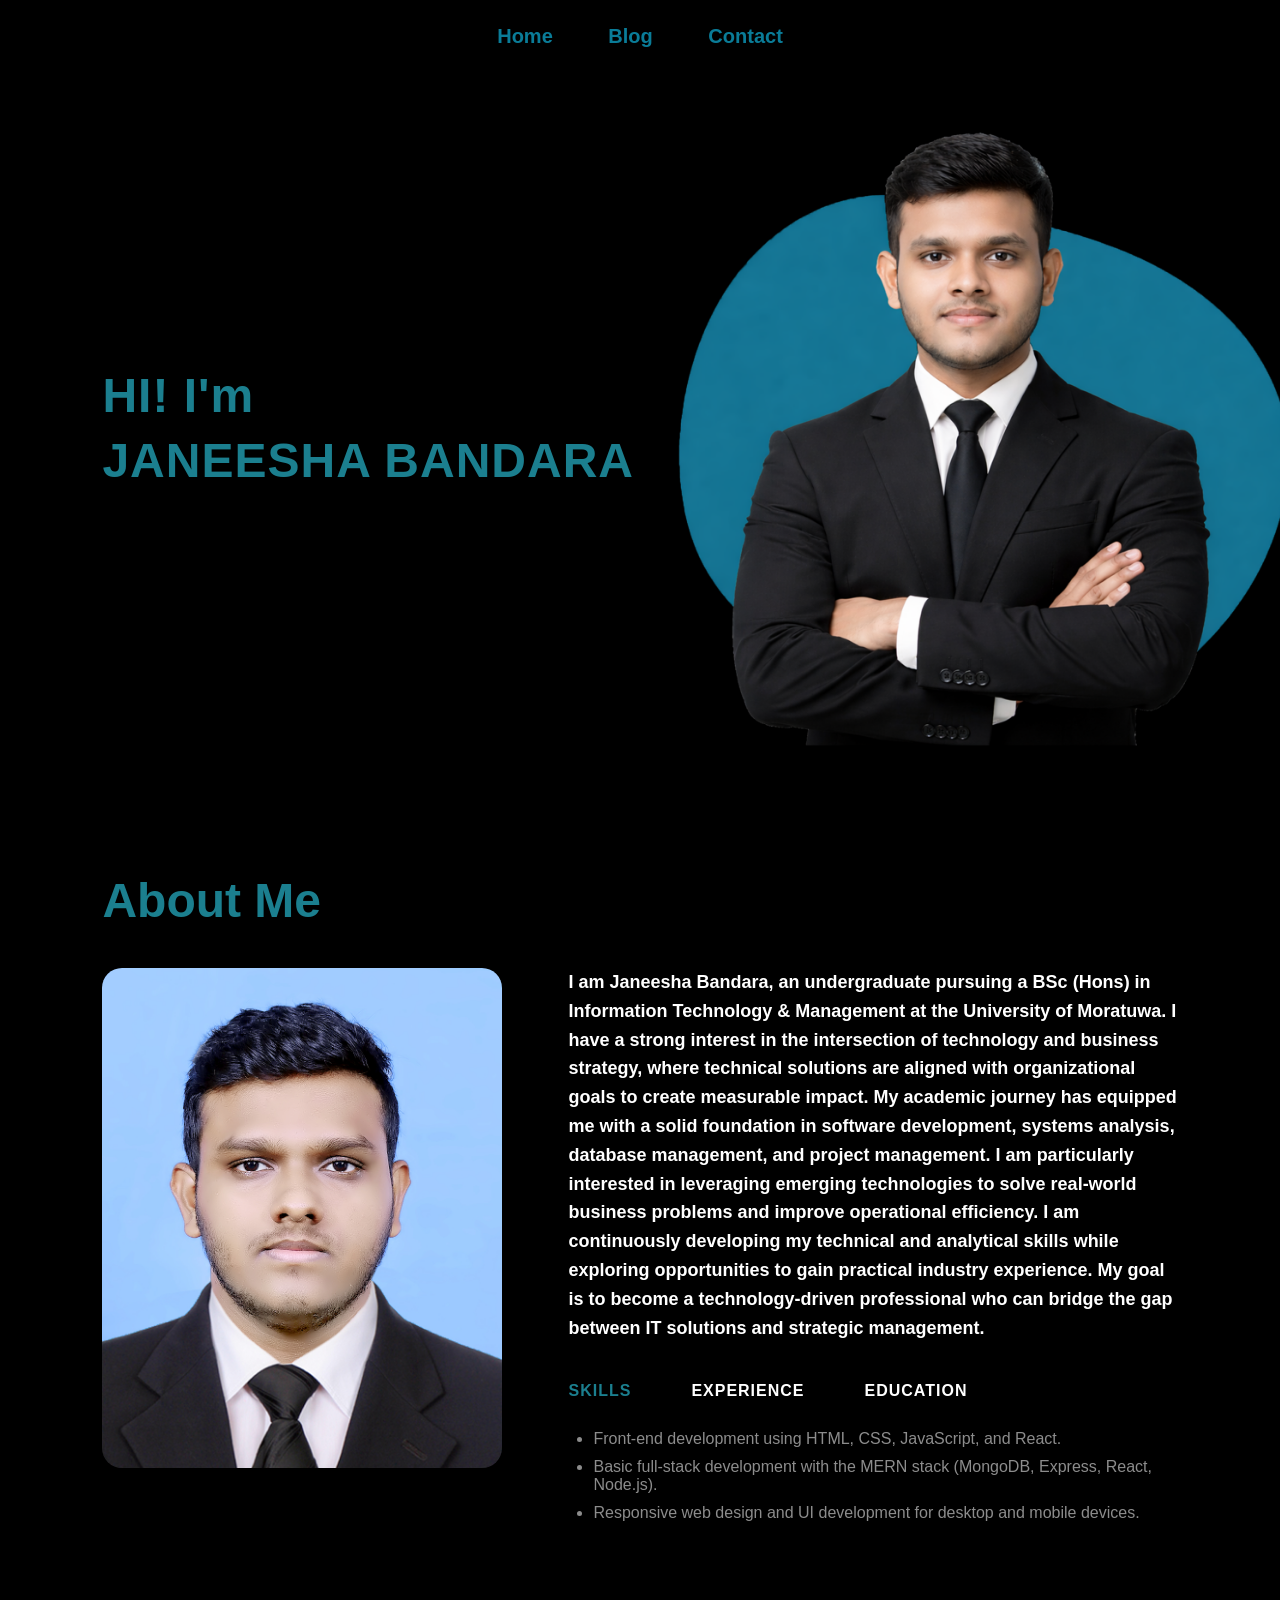
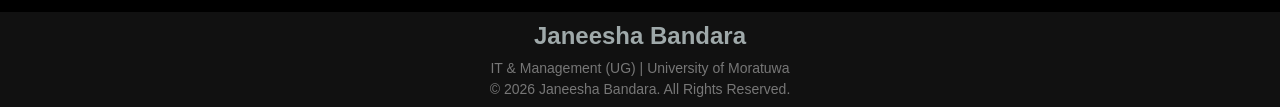
<file: index.html>
<!DOCTYPE html>
<html lang="en">
<head>
    <meta charset="UTF-8">
    <meta name="viewport" content="width=device-width, initial-scale=1.0">
    <title>ME</title>
    <link rel="stylesheet" href="styles.css">
</head>
<body>

    <nav>
        <a href="index.html">Home</a>
        <a href="blog.html">Blog</a>
        <a href="contact.html">Contact</a>
    </nav>

    <section class="hero">
        <div class="hero-text">
            <h1 class="fade-in-section">HI! I'm</h1>
            <h1 class="fade-in-section">JANEESHA BANDARA</h1>
        </div>

        <div class="hero-image">
            <img class="fade-in-section" src="./assets/jannesha.png" alt="Profile Image">
        </div>
    </section>


    <section class="about">
        <h2 class="fade-in-section">About Me</h2>

        <div class="about-container">
            <div class="about-image">
                <img class="fade-in-section" src="./assets/jannesha2.jpeg" alt="About Image">
            </div>

            <div class="about-content">
                <p class="fade-in-section">
                    I am Janeesha Bandara, an undergraduate pursuing a BSc (Hons) in Information Technology & Management at the University of Moratuwa. I have a strong interest in the intersection of technology and business strategy, where technical solutions are aligned with organizational goals to create measurable impact.

                    My academic journey has equipped me with a solid foundation in software development, systems analysis, database management, and project management. I am particularly interested in leveraging emerging technologies to solve real-world business problems and improve operational efficiency.

                    I am continuously developing my technical and analytical skills while exploring opportunities to gain practical industry experience. My goal is to become a technology-driven professional who can bridge the gap between IT solutions and strategic management.
                </p>

                <div class="about-tabs">
                    <span id="skills-tab" onclick="showDetails('skills')">SKILLS</span>
                    <span id="experience-tab" onclick="showDetails('experience')">EXPERIENCE</span>
                    <span id="education-tab" onclick="showDetails('education')">EDUCATION</span>
                </div>

                <div class="skills" id="skills">
                    <ul>
                        <li>Front-end development using HTML, CSS, JavaScript, and React.</li>
                        <li>Basic full-stack development with the MERN stack (MongoDB, Express, React, Node.js).</li>
                        <li>Responsive web design and UI development for desktop and mobile devices.</li>
                    </ul>
                </div>

                <div class="experience" id="experience">
                    <ul>
                        <li>Built personal web projects including portfolio and e-commerce applications.</li>
                        <li>Developed a MERN stack application with features like cart, checkout, and payment integration.</li>
                        <li>Practiced version control and project management using Git and GitHub.</li>
                    </ul>
                </div>

                <div class="education" id="education">
                    <ul>
                        <li>Currently studying Information Technology & Management at University of Moratuwa.</li>
                        <li>Successfully completed CA level 2 .</li>
                        <li>Continuously improving programming skills through projects and practical development.</li>
                    </ul>
                </div>
            </div>
        </div>
    </section>

    <footer class="footer">
        <div class="footer-content">
            <h3>Janeesha Bandara</h3>
            <p>IT & Management (UG) | University of Moratuwa</p>
            <p class="copyright">
                © 2026 Janeesha Bandara. All Rights Reserved.
            </p>
        </div>
    </footer>

    <script src="script.js"></script>

    
</body>
</html>
</file>
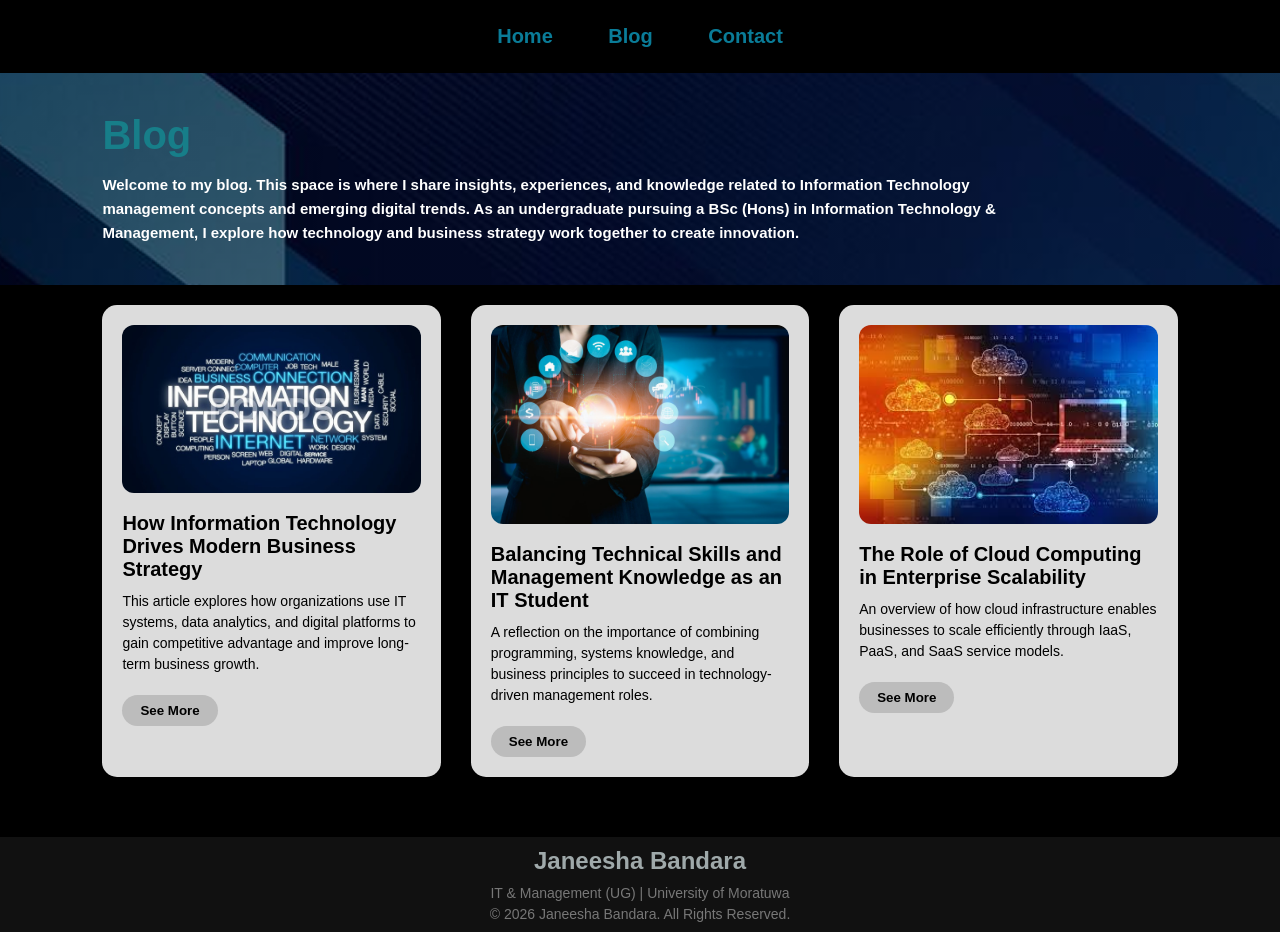
<file: blog.html>
<!DOCTYPE html>
<html lang="en">
<head>
    <meta charset="UTF-8">
    <meta name="viewport" content="width=device-width, initial-scale=1.0">
    <title>Blog</title>
    <link rel="stylesheet" href="styles.css">
</head>
<body>

    <nav>
        <a href="index.html">Home</a>
        <a href="blog.html">Blog</a>
        <a href="contact.html">Contact</a>
    </nav>

    <section class="blog-header">
        
        <h1>Blog</h1>
        <p>
            Welcome to my blog. This space is where I share insights, experiences,
            and knowledge related to Information Technology management concepts and
            emerging digital trends. As an undergraduate pursuing a BSc (Hons) in
            Information Technology & Management, I explore how technology and business
            strategy work together to create innovation.
        </p>
    </section>

    <section class="blog-container">

        <!-- CARD 1 -->
        <div class="blog-card">
            <img src="./assets/blog1.jpg" alt="Blog Image">
            <h3>How Information Technology Drives Modern Business Strategy</h3>
            <p>
                This article explores how organizations use IT systems, data analytics,
                and digital platforms to gain competitive advantage and improve
                long-term business growth.
            </p>
            <button>See More</button>
        </div>

        <!-- CARD 2 -->
        <div class="blog-card">
            <img src="./assets/blog2.jpg" alt="Blog Image">
            <h3>Balancing Technical Skills and Management Knowledge as an IT Student</h3>
            <p>
                A reflection on the importance of combining programming, systems
                knowledge, and business principles to succeed in technology-driven
                management roles.
            </p>
            <button>See More</button>
        </div>

        <!-- CARD 3 -->
        <div class="blog-card">
            <img src="./assets/blog3.jpg" alt="Blog Image">
            <h3>The Role of Cloud Computing in Enterprise Scalability</h3>
            <p>
                An overview of how cloud infrastructure enables businesses to scale
                efficiently through IaaS, PaaS, and SaaS service models.
            </p>
            <button>See More</button>
        </div>

    </section>

    <footer class="footer">
        <div class="footer-content">
            <h3>Janeesha Bandara</h3>
            <p>IT & Management (UG) | University of Moratuwa</p>
            <p class="copyright">
                © 2026 Janeesha Bandara. All Rights Reserved.
            </p>
        </div>
    </footer>

</body>
</html>
</file>
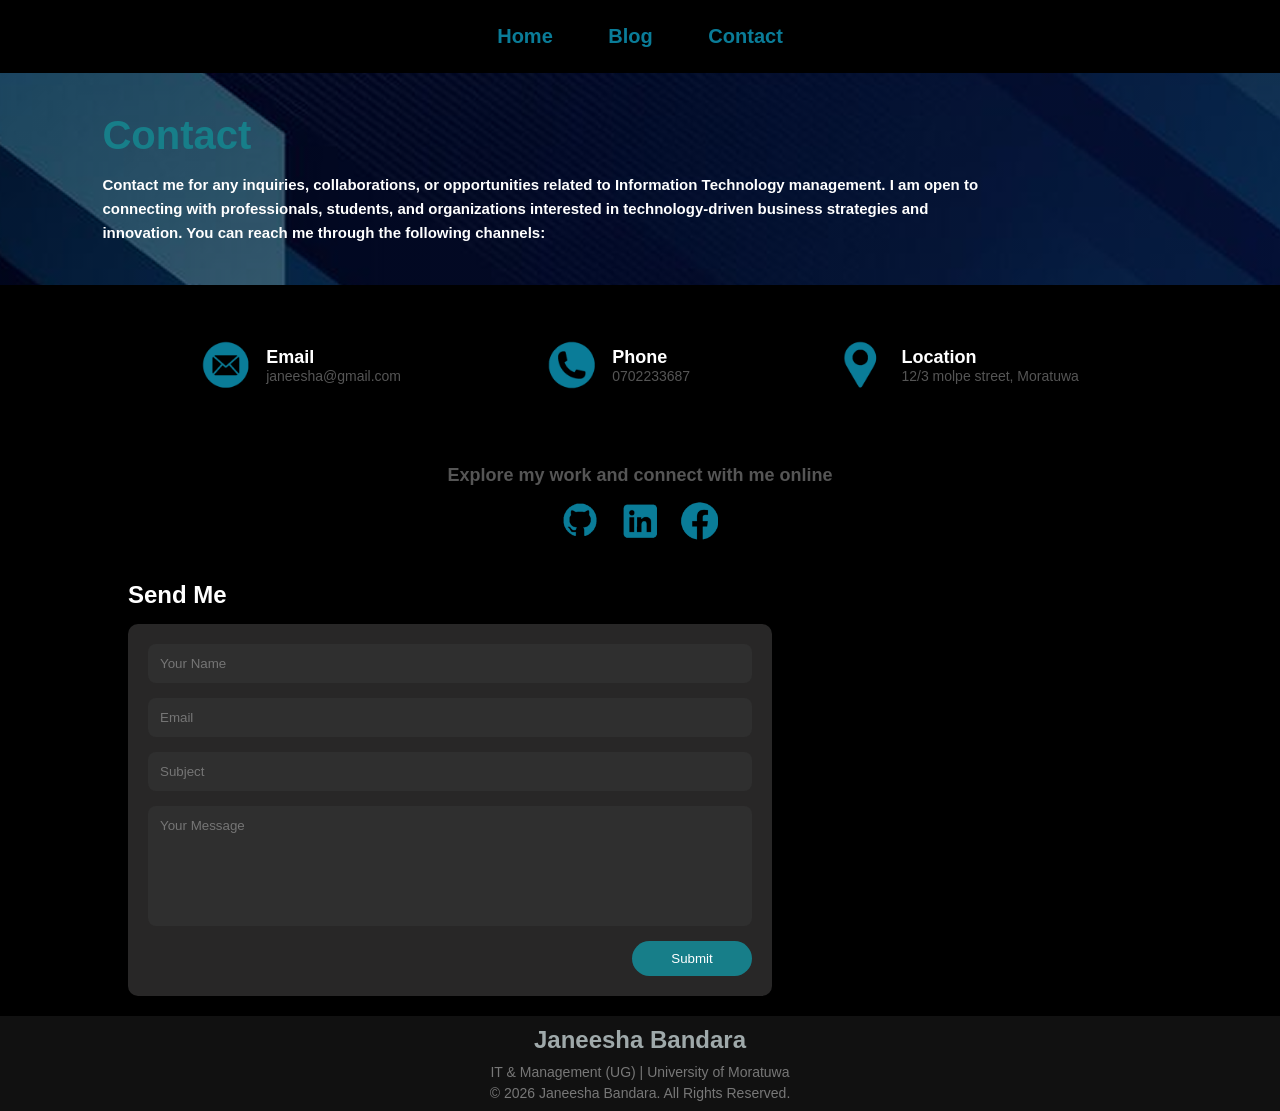
<file: contact.html>
<!DOCTYPE html>
<html lang="en">
<head>
    <meta charset="UTF-8">
    <meta name="viewport" content="width=device-width, initial-scale=1.0">
    <title>Contact</title>
    <link rel="stylesheet" href="styles.css">
    
</head>
<body>

    <nav>
        <a href="index.html">Home</a>
        <a href="blog.html">Blog</a>
        <a href="contact.html">Contact</a>
    </nav>

    <section class="blog-header">
        
        <h1>Contact</h1>
        <p>
            Contact me for any inquiries, collaborations, or opportunities related to Information Technology management. I am open to connecting with professionals, students, and organizations interested in technology-driven business strategies and innovation. You can reach me through the following channels:
        </p>
    </section>

    <!-- CONTACT INFO -->
    <section class="contact-info">

    <div class="info-box">
    <img src="./assets/email-icon.png" alt="">
    <div>
    <h3>Email</h3>
    <p>janeesha@gmail.com</p>
    </div>
    </div>

    <div class="info-box">
    <img src="./assets/phone-icon.png" alt="">
    <div>
    <h3>Phone</h3>
    <p>0702233687</p>
    </div>
    </div>

    <div class="info-box">
    <img src="./assets/location-icon.png" alt="">
    <div>
    <h3>Location</h3>
    <p>12/3 molpe street, Moratuwa</p>
    </div>
    </div>

    </section>


    <!-- SOCIAL LINKS -->
    <div class="social">
        <h3>Explore my work and connect with me online</h3>
        <div class="social-icons">
            <img src="./assets/git-icon.png" alt="">
            <img src="./assets/in-icon.png" alt="">
            <img src="./assets/fb-icon.png" alt="">
        </div>
    </div>


    <!-- CONTACT FORM -->
    <section class="contact-form">

    <h2>Send Me</h2>

    <form>

    <input type="text" id="name" placeholder="Your Name">
    <input type="email" id="email" placeholder="Email">
    <input type="text" placeholder="Subject">

    <textarea placeholder="Your Message"></textarea>

    <button type="submit" onclick="formSubmit()">Submit</button>

    </form>

    </section>

    <footer class="footer">
        <div class="footer-content">
            <h3>Janeesha Bandara</h3>
            <p>IT & Management (UG) | University of Moratuwa</p>
            <p class="copyright">
                © 2026 Janeesha Bandara. All Rights Reserved.
            </p>
        </div>
    </footer>

    <script src="script.js"></script>

    

</body>
</html>
</file>
<file: styles.css>
* {
        margin: 0;
        padding: 0;
        box-sizing: border-box;
        font-family: Arial, Helvetica, sans-serif;
    }


body{
    background-color: black;
    color: white;
}

/* fade in when scrolled */
.fade-in-section {
    opacity: 0;
    transform: translateY(20px);
    transition: opacity 0.8s ease-out, transform 0.8s ease-out;
}

/* Active state: visible */
.fade-in-section.visible {
    opacity: 1;
    transform: translateY(0);
}

/* NAVBAR */
    nav {
        width: 100%;
        padding: 25px 0;
        text-align: center;
        font-weight: bold;
        font-size: 20px;
    }

    nav a {
        text-decoration: none;
        color: #0a7c98;
        margin: 0 25px;
        transition: 0.3s;
    }

    nav a:hover {
        color: #ffffff;
        border-bottom: 3px solid #177e89;
    }


/* Footer */
    .footer {
        background-color: #111;
        color: #fff;
        padding: 10px ;
        text-align: center;
        
    }

    .footer h3 {
        font-size: 24px;
        color: #9fa9aa;
        margin-bottom: 10px;
    }

    .footer p {
        font-size: 14px;
        color: #777;
    }

    .copyright {
        margin-top: 5px;
        font-size: 15px;
        color: #777;
    }

    /* HERO SECTION */
    .hero {
        display: flex;
        justify-content: space-between;
        align-items: center;
        height: 80vh;
        padding: 0 8%;
        position: relative;
    }

    .hero-text {
        width: 50%;
    }

    .hero-text h1 {
        font-size: 48px;
        color: #1b7f8f;
        letter-spacing: 1px;
        margin-bottom: 10px;
    }

    .hero-text p {
        font-size: 16px;
        font-weight: bold;
        color: #333;
    }

    /* IMAGE SIDE */
    .hero-image {
        width: 40%;
        position: relative;
        display: flex;
        justify-content: center;
        align-items: center;
    }

    .hero-image img {
        width: 900px;
        position: relative;
        z-index: 2;
    }

    /* ABOUT SECTION */
    .about {
        padding: 80px 8%;
        
    }

    .about h2 {
        font-size: 48px;
        color: #1b7f8f;
        margin-bottom: 40px;
    }

    .about-container {
        display: flex;
        gap: 60px;
        align-items: flex-start;
    }

    .about-image {
        flex: 1;
        
    }

    .about-image img {
        width: 400px;
        height: 500px;
        border-radius: 20px;
    }

    .about-content {
        flex: 1.5;
    }

    .about-content p {
        font-size: 18px;
        line-height: 1.6;
        font-weight: 600;
        color: #ffffff;
        margin-bottom: 40px;
    }

    .about-tabs {
        display: flex;
        gap: 60px;
        font-weight: bold;
        letter-spacing: 1px;
    }

    .about-tabs span {
        cursor: pointer;
        transition: 0.3s;
    }

    #skills-tab:hover,
    #experience-tab:hover,
    #education-tab:hover {
        color: #1b7f8f;
    }

    #skills-tab {
        color: #1b7f8f;
    }

    #experience-tab {
        color: #ffffff;
    }

    #education-tab {
        color: #ffffff;
    }

    /* about details */

    #skills {
        display: block;
    }

    #experience {
        display: none;
    }

    #education {
        display: none;
    }

    .skills ul, 
    .experience ul, 
    .education ul {
        list-style-type: disc;     
        padding-left: 25px;  
        padding-top: 20px;       
        margin: 10px 0;
        font-family: Arial, sans-serif;
        font-size: 16px;
        color: #8c8c8c;
    }

/* Custom bullet styling */
.skills ul li,
.experience ul li,
.education ul li {
    margin-bottom: 10px;
    position: relative;
}




/* Blog page */
    /* BLOG HEADER */
    .blog-header{
        padding:40px 8%;
        background: 
        linear-gradient(rgba(0,0,0,0.5), rgba(0,0,0,0.5)),
        url("./assets/banner.png") center/cover no-repeat;;
        
    }
    

    .blog-header h1{
        color:#177e89;
        font-size:40px;
        margin-bottom:15px;
    }

    .blog-header p{
        font-size:15px;
        font-weight:600;
        line-height:1.6;
        max-width:900px;
    }

    /* BLOG GRID */
    .blog-container{
        padding:20px 8% 60px;
        display:grid;
        grid-template-columns: repeat(auto-fit, minmax(300px, 1fr));
        gap:30px;
    }

    /* BLOG CARD */
    .blog-card{
        background:#dcdcdc;
        border-radius:15px;
        padding:20px; 
        
        transition:0.3s;
    }

    .blog-card:hover{
        transform:translateY(-5px);
        box-shadow: 0 0 20px rgba(23, 126, 137, 0.6);
    }

    .blog-card img{
        width:100%;
        border-radius:12px;
        margin-bottom:15px;
    }

    .blog-card h3{
        color: #000;
        font-weight: bold;
        font-size:20px;
        margin-bottom:10px;
    }

    .blog-card p{
        color: #000;
        font-size:14px;
        line-height:1.5;
        margin-bottom:20px;
    }

    .blog-card button{
        padding:8px 18px;
        border:none;
        border-radius:20px;
        background:#bcbcbc;
        cursor:pointer;
        font-weight:bold;
        transition:0.3s;
    }

    .blog-card button:hover{
        background:#177e89;
        color:white;
    }

/* Contact Page */
    /* CONTACT INFO */

    .contact-info{
    display:flex;
    justify-content:space-around;
    padding:40px 10%;
    flex-wrap:wrap;
    }

    .info-box{
    display:flex;
    align-items:center;
    gap:15px;
    margin:15px;
    }

    .info-box img{
        width:50px;
    }

    .info-box h3{
    font-size:18px;
    }

    .info-box p{
    font-size:14px;
    color:#555;
    }


    /* SOCIAL */

    .social{
        text-align: center;
        margin: 20px 0;
    }

    .social h3 {
        font-size: 18px;
        margin-bottom: 10px;
        color: #555;
    }

    .social-icons{
        display: flex;
        justify-content: center;
        gap: 20px;
        margin-top: 15px;
    }

    .social img{
        width:40px;
        transition: transform 0.3s ease;
    }

    .social img:hover{
        transform:scale(1.2);
        cursor: pointer;
    }


    /* CONTACT FORM */

    .contact-form{
        padding:20px 10%;
        width: 900px;
    }

    .contact-form h2{
        margin-bottom:15px;
    }

    .contact-form form{
        background:#282727;
        padding:20px;
        border-radius:10px;
        display:flex;
        flex-direction:column;
        gap:15px;
    }

    .contact-form input,
    .contact-form textarea{
        padding:12px;
        border:none;
        border-radius:8px;
        background:#2f2f2f;
        color:white;
    }

    .contact-form textarea{
        height:120px;
        resize:none;
    }

    .contact-form button{
        width:120px;
        align-self:flex-end;
        padding:10px;
        border:none;
        background:#177e89;
        color:white;
        border-radius:20px;
        cursor:pointer;
        transition: transform 0.3s ease;
    }

    .contact-form button:hover{
        background:#145f67;
        transform:scale(1.2);
        cursor: pointer;
    }


    /* ---------------moblile----------------- */
    @media (max-width: 600px){
        /* HERO SECTION */
        .hero {
            flex-direction: column;
            height: auto;
            text-align: center;
            align-items: center;
            gap: 30px;
        }

        .hero-text {
            order: 2;
            width: 100%;
            text-align: center;
            margin-left: 0px;
        }

        .hero-text h1 {
            font-size: 34px;
            white-space: nowrap;
        }

        

        /* IMAGE SIDE */
        .hero-image {
            order: 1;
            width: 100%;
            justify-content: center;
        }

        .hero-image img {
            margin: auto;
            width: 200%;
            margin-left: 0px;
        }

        /* ABOUT SECTION */
        
        
        .about-container {
            display: flex;
            flex-direction: column; 
            align-items: center;    
            text-align: center;     
            gap: 20px;              
        }

        .about-image img {
            width: 100%;       
            max-width: 300px;  
            height: auto;      
            border-radius: 20px;
        }

        .about-content {
            width: 90%;        
            max-width: 600px;  
        }

        .about-content p {
            font-size: 16px;  
        }

        .about-tabs {
            flex-wrap: wrap;   
            font-size: 15px;
            gap: 20px;
            justify-content: center;
        }



    /* Contact Page */
        /* CONTACT INFO */

        .contact-info{
        display:flex;
        justify-content:flex-start;
        padding:40px 10%;
        flex-wrap:wrap;
        }

        
       
        /* CONTACT FORM */

        .contact-form{
            padding:20px 10%;
            width: 100%;
        }

        

    }
</file>
